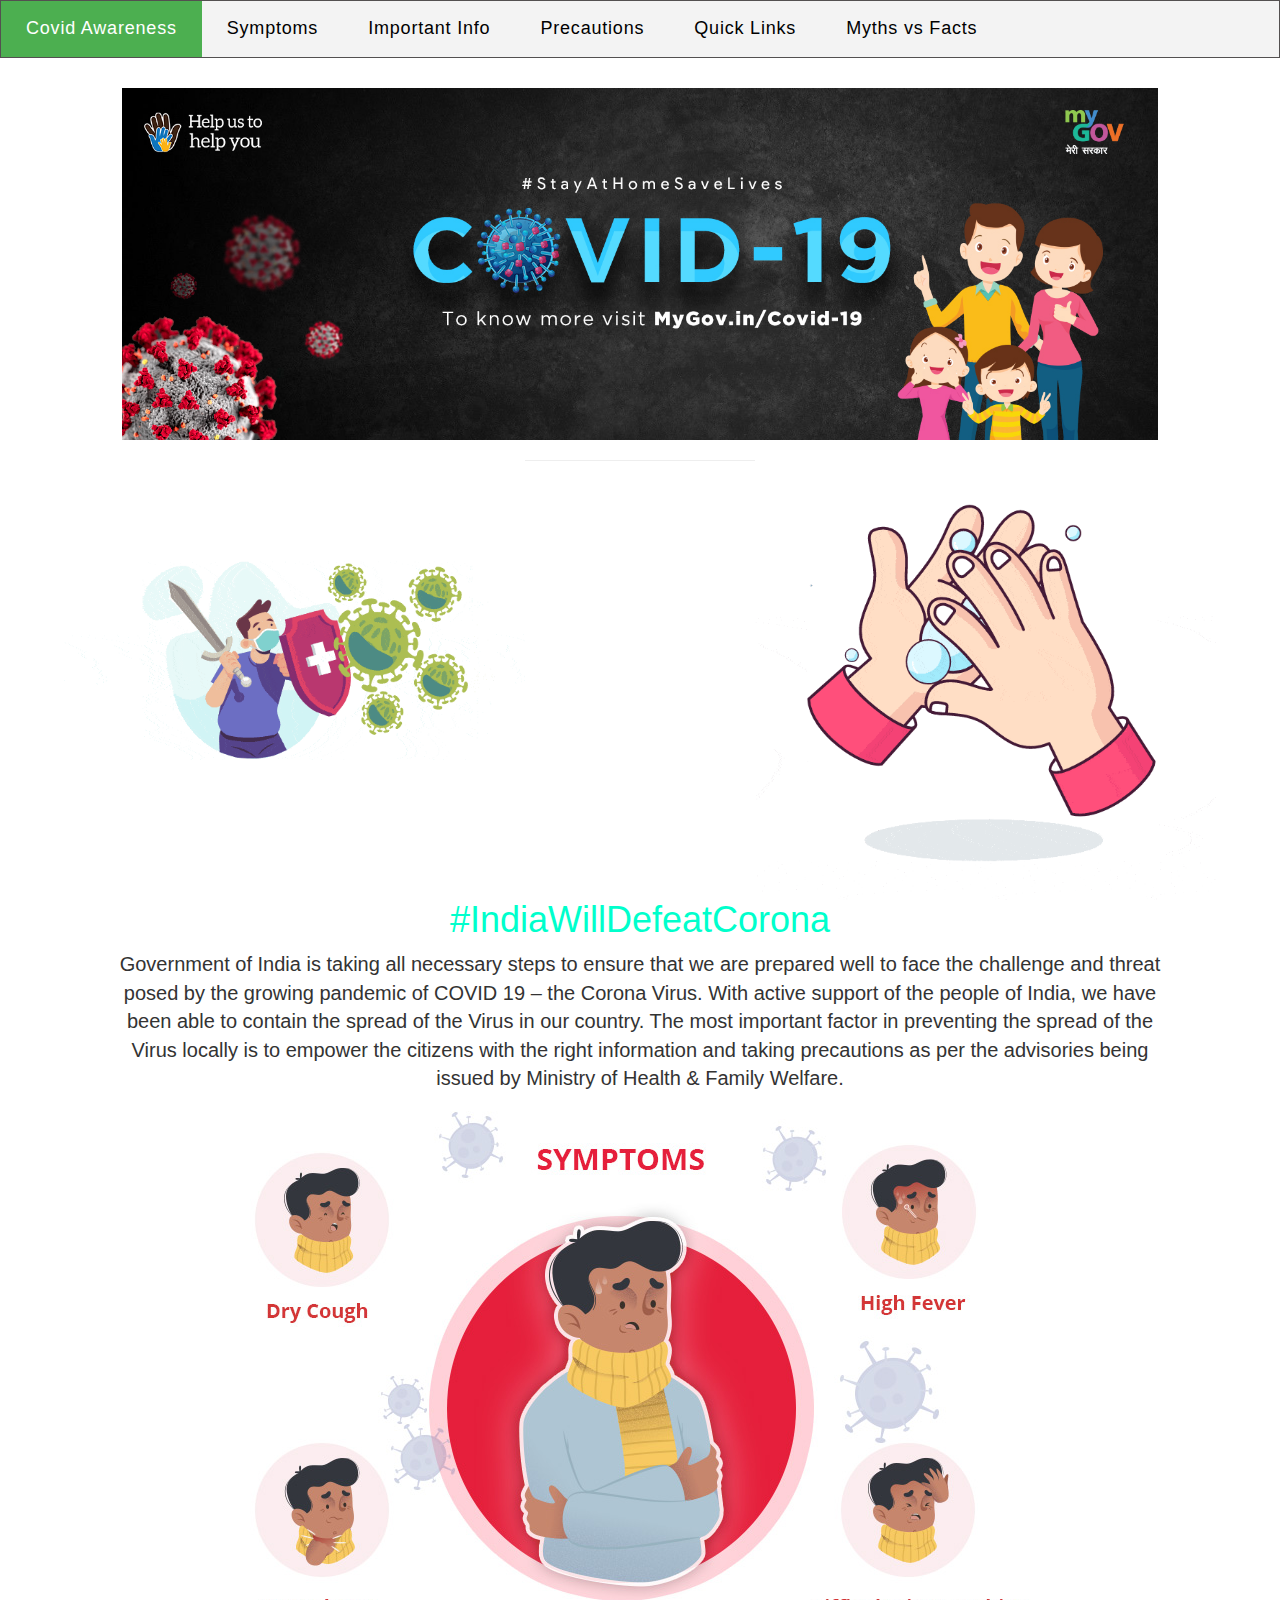
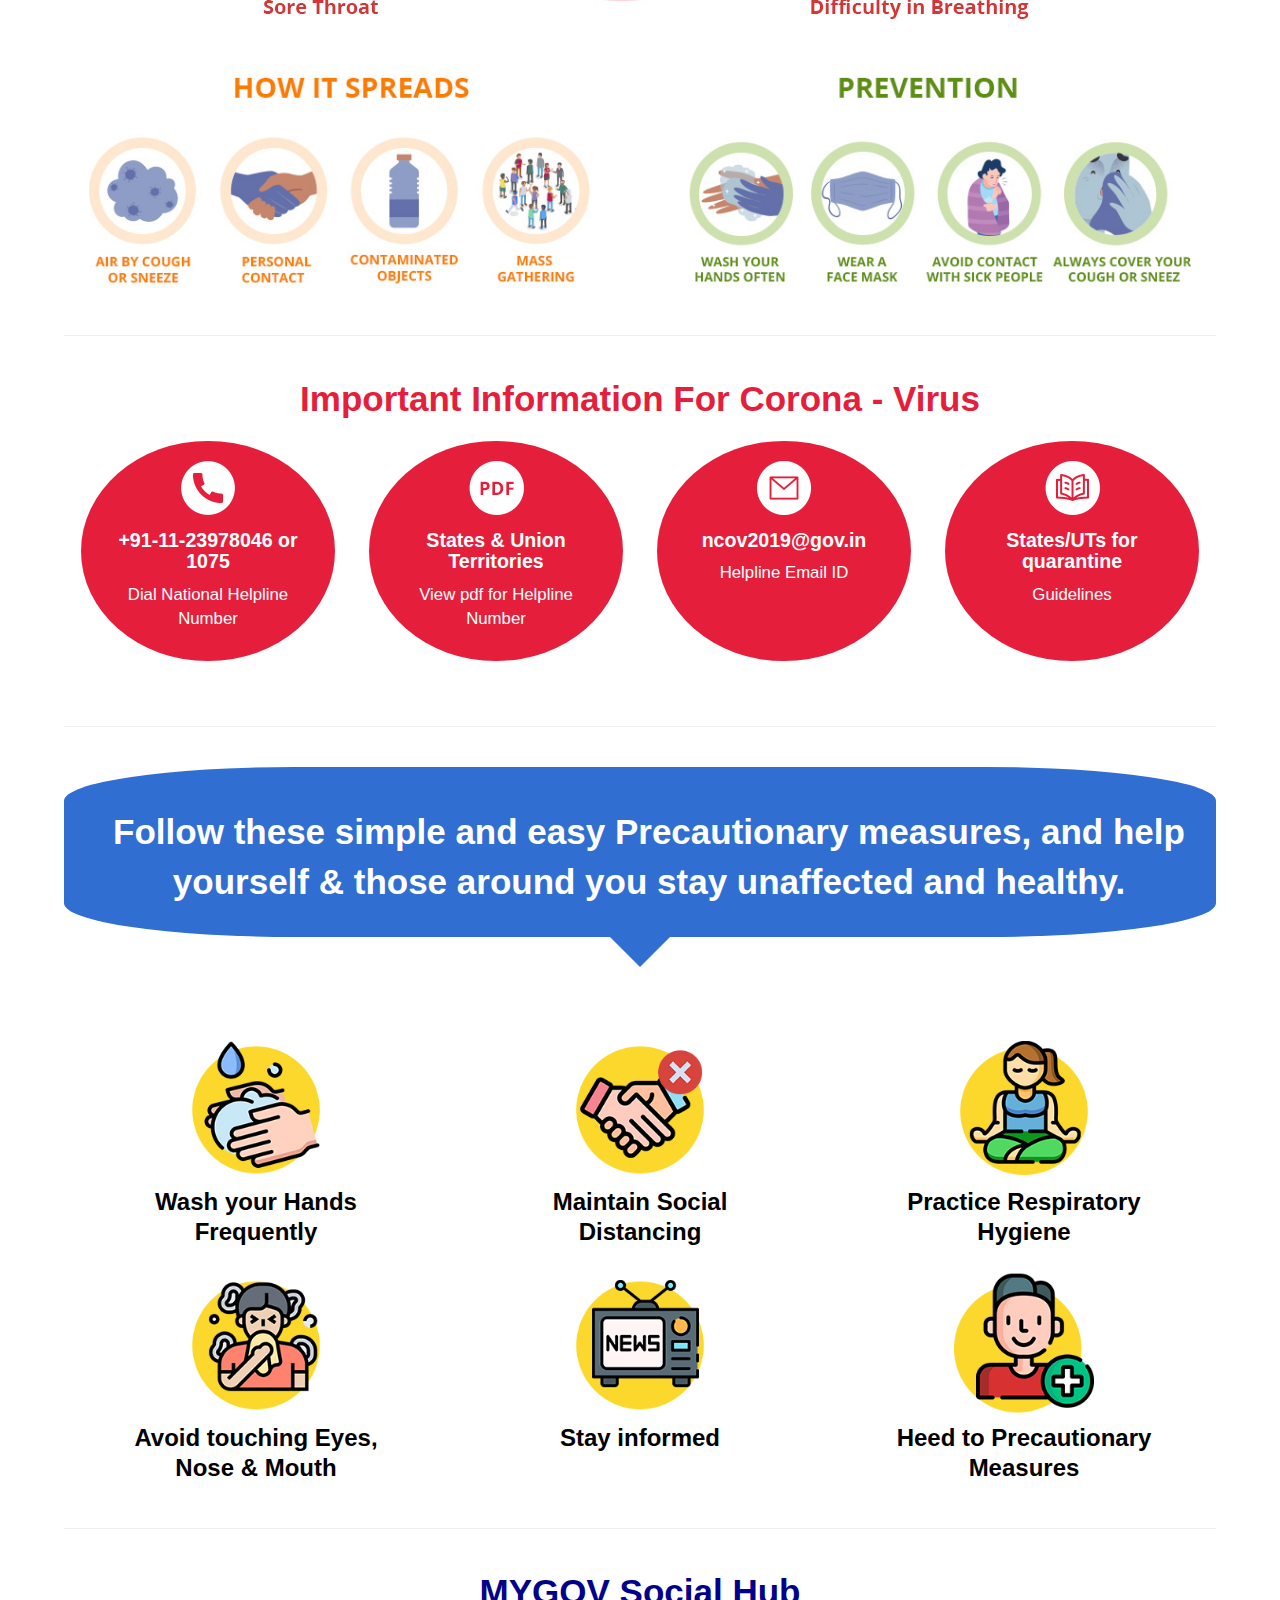
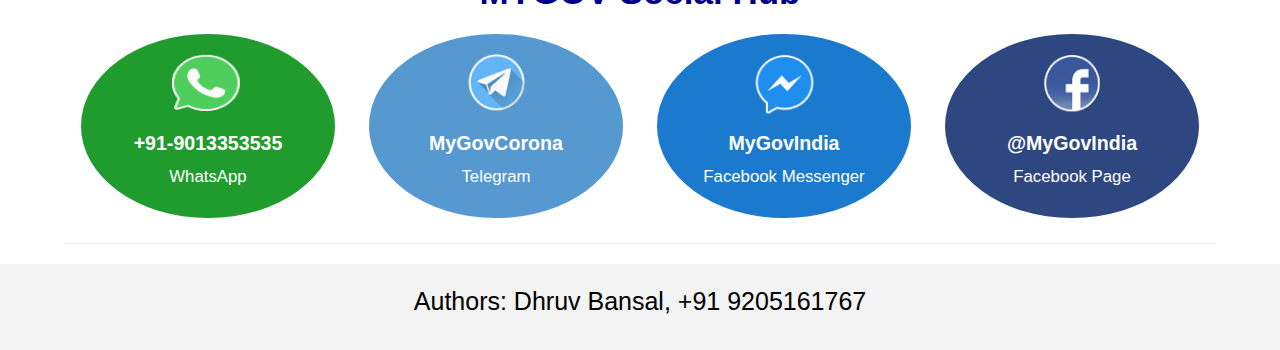
<file: index.html>
<!DOCTYPE html>
<html>
<head>
	<title>Covid Awareness Website</title>
	<link rel="stylesheet" type="text/css" href="css/main.css">
	<link rel="stylesheet" type="text/css" href="css/bootstrap.min.css">
</head>
<body>

	<nav>
		<li><a class="active" href="index.html">Covid Awareness</a></li>
		<li><a href="#symptoms">Symptoms</a></li>
		<li><a href="#impinfo">Important Info</a></li>
		<li><a href="#precautions">Precautions</a></li>
		<li><a href="page2.html#quicklinks">Quick Links</a></li>
		<li><a href="page2.html#mythbusters">Myths vs Facts</a></li>
	</nav>

	<div class="content">
		
		<div class="image1">
			<img src="img/MainImage.jpg">
		</div>
		
		<div class="Gif">
			<div class="Gif1">
				<img src="img/gif/Gif1.gif" style="width:100%">
			</div>	
			<div class="Gif2">
				<img src="img/gif/Gif2.gif" style="width:100%">
			</div>	
		</div>
		<hr><br>
		

		<center><h1 id="hashtag1">#IndiaWillDefeatCorona</h1></center>
		<center><p id="symptoms">Government of India is taking all necessary steps to ensure that we are prepared well to face the challenge and threat posed by the growing pandemic of COVID 19 – the Corona Virus. With active support of the people of India, we have been able to contain the spread of the Virus in our country. The most important factor in preventing the spread of the Virus locally is to empower the citizens with the right information and taking precautions as per the advisories being issued by Ministry of Health & Family Welfare.</p></center>
		
		<div>
			<center><img src="img/symptoms.jpg"></center>
		</div>
		
		<div class="CauseSolution">
			<div class="Causes">
				<img src="img/block-one.jpg" style="width:100%">
			</div>	
			<div class="Causes">
				<img src="img/block-two.jpg" style="width:100%">
			</div>	
		</div>	
		<hr>

		<div class="imp-info-area" id="impinfo">
			<h3 class="important-heading">
				<strong>Important Information For Corona - Virus</strong>
			</h3>
			<div class="block">
				<div class="icon">
					<img src="img/impinfo/icon-one.png" alt="" />
				</div>
				<div class="text-area">
					<h3><strong>+91-11-23978046 or 1075</strong></h3>
					<p>Dial National Helpline Number</p>
				</div>
			</div>

			<div class="block">
				<div class="icon">
					<a href="https://www.mohfw.gov.in/pdf/coronvavirushelplinenumber.pdf" target="_blank">
						<img src="img/impinfo/icon-two.png" alt="" />
					</a>
				</div>
				<div class="text-area"> 
					<a href="https://www.mohfw.gov.in/pdf/coronvavirushelplinenumber.pdf" target="_blank">
					<h3><strong>States &amp; Union Territories</strong></h3>
					<p></p></a>
					<p><a href="https://www.mohfw.gov.in/pdf/coronvavirushelplinenumber.pdf" target="_blank">View pdf for Helpline Number</a></p>
				</div>
			</div>
				
			<div class="block">
				<div class="icon">
					<a href="mailto:ncov2019@gov.in">	
						<img src="img/impinfo/icon-three.png" alt="" />
					</a>
				</div>
				<div class="text-area">
					<a href="mailto:ncov2019@gov.in">	
						<h3><strong>ncov2019@gov.in</strong></h3>
						<p>Helpline Email ID </p>
					</a>
				</div>
			</div>
				
			<div class="block">
				<div class="icon">
					<a href="https://www.mohfw.gov.in/pdf/SOPforqurantine.pdf" target="_blank">
						<img src="img/impinfo/icon-four.png" alt="" />
					</a>
				</div>
				<div class="text-area"> 
					<a href="https://www.mohfw.gov.in/pdf/SOPforqurantine.pdf" target="_blank">
						<h3><strong>States/UTs for quarantine</strong></h3>
					</a>
					<a href="https://www.mohfw.gov.in/pdf/SOPforqurantine.pdf" target="_blank">
						<p>Guidelines</p>
					</a> 
				</div>		
			</div>
		</div>
		<br><hr><br>

		<section class="followSteps" id="precautions">
			<div class="stepHeading">
				<div class="container text-center">
					<h2>Follow these simple and easy Precautionary measures, and help yourself & those around you stay unaffected and healthy. </h2>
				</div>
			</div>
			<div class="steps-covid">
				<div class="container-fluid">
					<div class="row">
						<div class="col-xs-4">
							<div class="covidThumb">
								<img src="img/icons/icon-1.png" alt="icon">
								<span>Wash your Hands <br>Frequently </span>
							</div>
						</div>
						<div class="col-xs-4">
							<div class="covidThumb">
								<img src="img/icons/icon-2.png" alt="icon">
								<span>Maintain Social <br>Distancing </span>
							</div>
						</div>
						<div class="col-xs-4">
							<div class="covidThumb">
								<img src="img/icons/icon-3.png" alt="icon">
								<span>Practice Respiratory <br>Hygiene </span>
							</div>
						</div>
					</div>
					<div class="row">
						<div class="col-xs-4">
							<div class="covidThumb">
								<img src="img/icons/icon-4.png" alt="icon">
								<span>Avoid touching Eyes, <br>Nose & Mouth </span>
							</div>
						</div>
						<div class="col-xs-4">
							<div class="covidThumb">
								<img src="img/icons/icon-5.png" alt="icon">
								<span>Stay informed  </span>
							</div>
						</div>
						<div class="col-xs-4">
							<div class="covidThumb">
								<img src="img/icons/icon-6.png" alt="icon">
								<span>Heed to Precautionary <br>Measures </span>
							</div>
						</div>
					</div>
				</div>
			</div>
		</section>
		<hr>
		<div class="social-hub" id="socialhub">
			<h3 class="important-heading">
				<strong>MYGOV Social Hub</strong>
			</h3>
			<div class="block whatsapp">
				<div class="icon">
					<a href="https://wa.me/919013353535?text=Hi" target="_blank">
						<img src="img/icons/whatsapp.png" alt="" />
					</a>
				</div>
				<div class="text-area"> 
					<a href="https://wa.me/919013353535?text=Hi" target="_blank">
					<h3><strong>+91-9013353535</strong></h3></a>
					<p><a href="https://wa.me/919013353535?text=Hi" target="_blank">WhatsApp</a></p>
				</div>
			</div>

			<div class="block telegram">
				<div class="icon">
					<a href="https://t.me/MyGovCoronaNewsdesk" target="_blank">
						<img src="img/icons/telegram.png" alt="" />
					</a>
				</div>
				<div class="text-area"> 
					<a href="https://t.me/MyGovCoronaNewsdesk" target="_blank">
					<h3><strong>MyGovCorona</strong></h3>
					<p></p></a>
					<p><a href="https://t.me/MyGovCoronaNewsdesk" target="_blank">Telegram</a></p>
				</div>
			</div>
				
			<div class="block messenger">
				<div class="icon">
					<a href="https://www.messenger.com/t/MyGovIndia" target="_blank">
						<img src="img/icons/messenger.png" alt="" />
					</a>
				</div>
				<div class="text-area"> 
					<a href="https://www.messenger.com/t/MyGovIndia" target="_blank">
					<h3><strong>MyGovIndia</strong></h3>
					<p></p></a>
					<p><a href="https://www.messenger.com/t/MyGovIndia" target="_blank">Facebook Messenger</a></p>
				</div>
			</div>
				
			<div class="block facebook">
				<div class="icon">
					<a href="https://www.facebook.com/MyGovIndia/" target="_blank">
						<img src="img/icons/facebook.png" alt="" />
					</a>
				</div>
				<div class="text-area"> 
					<a href="https://www.facebook.com/MyGovIndia/" target="_blank">
					<h3><strong>@MyGovIndia</strong></h3>
					<p></p></a>
					<p><a href="https://www.facebook.com/MyGovIndia/" target="_blank">Facebook Page</a></p>
				</div>
			</div>
		</div>
		<hr>
	</div>

	<footer>
		<p>Authors: Dhruv Bansal, +91 9205161767 </p>
	</footer>
	

</body>
</html>
</file>
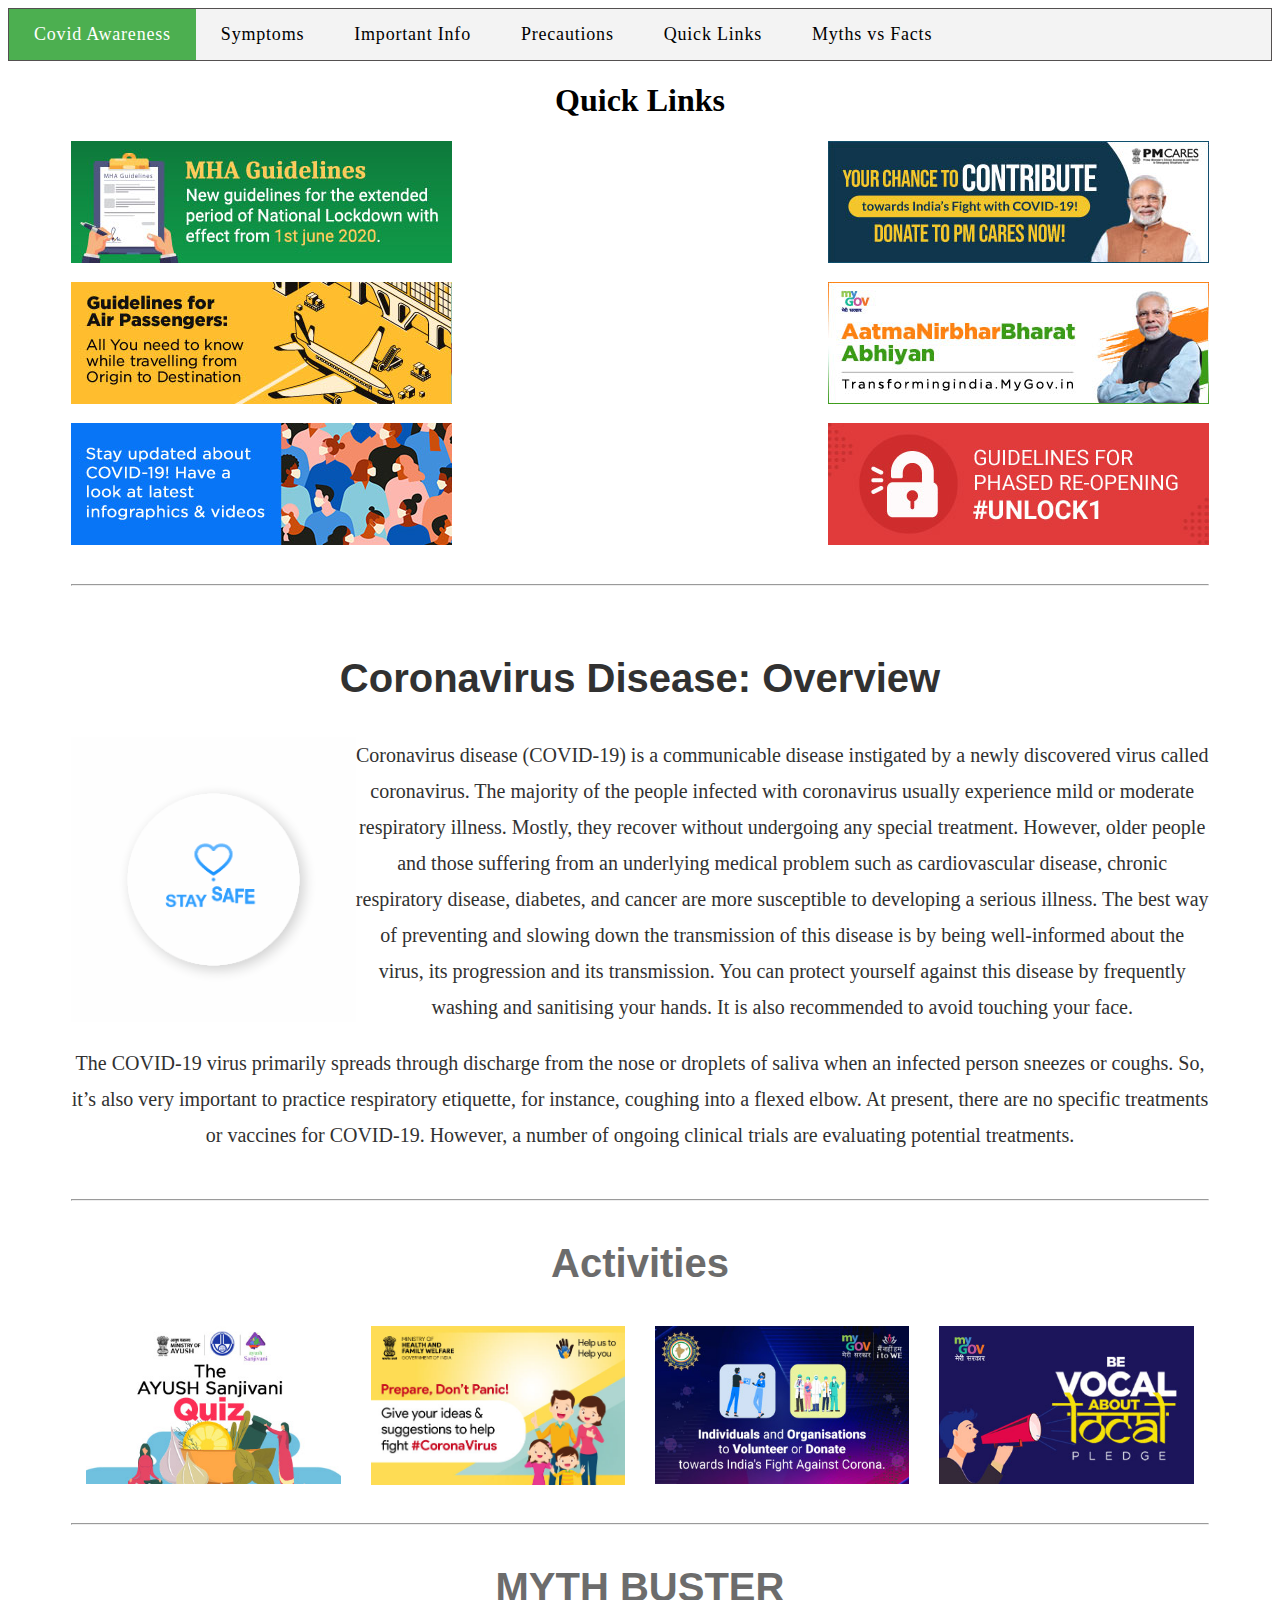
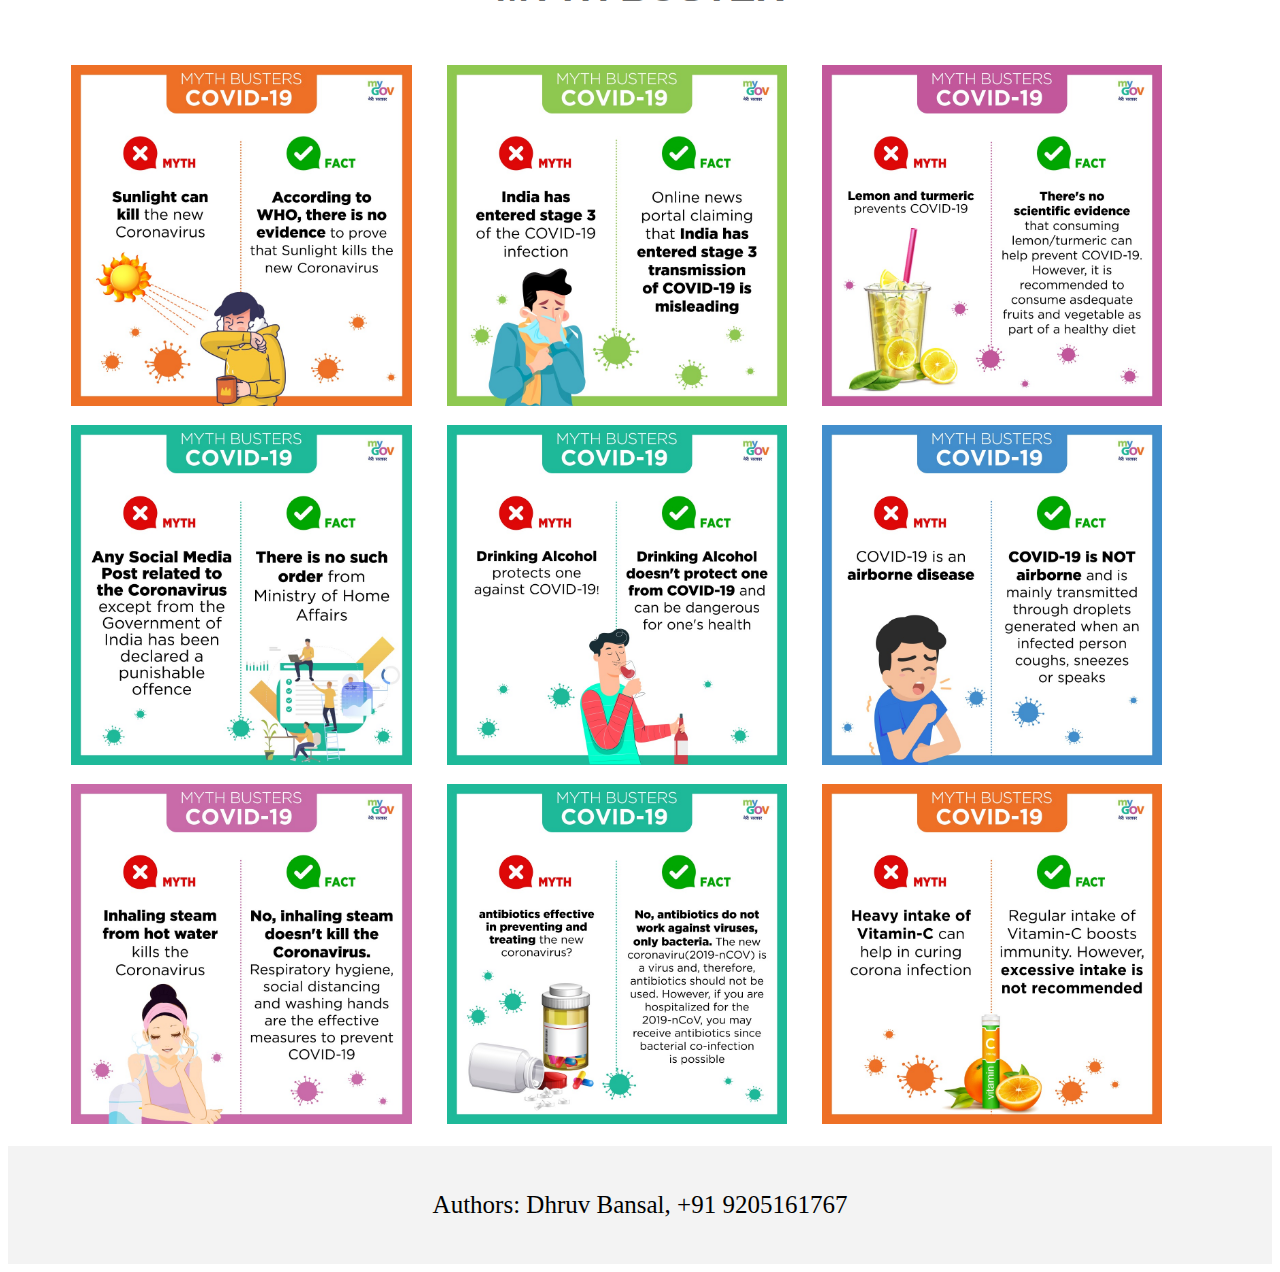
<file: page2.html>
<!DOCTYPE html>
<html>
<head>
	<title>Covid Awareness Website</title>
	<link rel="stylesheet" type="text/css" href="css/page2.css">
	<link rel="stylesheet" type="text/css" href="css/main.css">
</head>

<body>

	<nav>
		<li><a class="active" href="index.html">Covid Awareness</a></li>
		<li><a href="index.html#symptoms">Symptoms</a></li>
		<li><a href="index.html#impinfo">Important Info</a></li>
		<li><a href="index.html#precautions">Precautions</a></li>
		<li><a href="#quicklinks">Quick Links</a></li>
		<li><a href="#mythbusters">Myths vs Facts</a></li>
	</nav>

	<div class="content">

		<div class="quicklinks" id="quicklinks">
			<h1 align="center">Quick Links</h1>
			<div class="container">
				<div class="infoboxes">
					<a href="https://static.mygov.in/rest/s3fs-public/mygov_159098900251307401.pdf" title="Click to view details" target="_blank">
						<img src="img/quicklinks/mha5.jpg" />
					</a>
					<a href="https://www.pmcares.gov.in/en/" title="Click to view details" target="_blank">
						<img src="img/quicklinks/pmcare_donate.jpg" />
					</a>    
					<a href="https://static.mygov.in/rest/s3fs-public/mygov_159015121455063671.pdf" title="Click to view details" target="_blank">
						<img src="img/quicklinks/air-passenger.jpg" />
					</a>
					<a href="https://transformingindia.mygov.in/aatmanirbharbharat/" title="Click to view details" target="_blank">
						<img src="img/quicklinks/aatmanirbhar.jpg" />
					</a>
					<a href="https://transformingindia.mygov.in/covid-19" title="Click to view details" target="_blank">
						<img src="img/quicklinks/transformingindia.jpg" />
					</a>
					<a href="https://static.mygov.in/rest/s3fs-public/mygov_159107209055063671.pdf" title="Click to view details" target="_blank">
						<img src="img/quicklinks/unlock1.jpg" />
					</a>
				</div>
			</div>
		</div>
		<hr>

		<div class="overview">

			<h2 style="text-align: center;"> Coronavirus Disease: Overview </h2>

			<div class="Gif3">
				<img src="img/gif/Gif3.gif" style="width:100%">
			</div>	

			<center><p> Coronavirus disease (COVID-19) is a communicable disease instigated by a newly discovered virus called coronavirus. The majority of the people infected with coronavirus usually experience mild or moderate respiratory illness. Mostly, they recover without undergoing any special treatment. However, older people and those suffering from an underlying medical problem such as cardiovascular disease, chronic respiratory disease, diabetes, and cancer are more susceptible to developing a serious illness. The best way of preventing and slowing down the transmission of this disease is by being well-informed about the virus, its progression and its transmission. You can protect yourself against this disease by frequently washing and sanitising your hands. It is also recommended to avoid touching your face.	</p>
			<p> The COVID-19 virus primarily spreads through discharge from the nose or droplets of saliva when an infected person sneezes or coughs. So, it’s also very important to practice respiratory etiquette, for instance, coughing into a flexed elbow. At present, there are no specific treatments or vaccines for COVID-19. However, a number of ongoing clinical trials are evaluating potential treatments.</p></center>

		</div>
		<br><hr>

		<center>
			<p id="activities"><b>Activities</b></p>
		</center>
	        
        <div>
			<div class="Activity">
				<a href="https://www.mygov.in/group-issue/share-your-ideas-suggestions-help-fight-coronavirus/?utm_source=webcampaign&group_issue&285571">
					<img src="img/Activity1.jpg" style="width:100%">
				</a>
			</div>	
			<div class="Activity">
				<a href="https://quiz.mygov.in/quiz/the-ayush-sanjivani-quiz/">
					<img src="img/Activity2.jpg" style="width:100%">
				</a>
			</div>	
			<div class="Activity">
				<a href="https://self4society.mygov.in/">
					<img src="img/Activity3.jpg" style="width:100%">
				</a>
			</div>	
			<div class="Activity">
				<a href="https://pledge.mygov.in/vocalaboutlocal/">
					<img src="img/Activity4.jpg" style="width:100%">
				</a>
			</div>	
	    </div>	
		    
		 <br><hr color="white">
		 <hr>

		 <center><p id="mythbusters"><b>MYTH BUSTER</b></p></center>    
		 <div class="myths">
			<div class="row">
				<div class="Myth">
					<img src="img/myths/Myth-16.jpg" style="width:100%">
				</div>
				<div class="Myth">
					<img src="img/myths/Myth-15.jpg" style="width:100%">
				</div>
				<div class="Myth">
					<img src="img/myths/Myth-14.jpg" style="width:100%">
				</div>
			</div>
			<br>
			<div class="row">
				<div class="Myth">
					<img src="img/myths/Myth-13.jpg" style="width:100%">
				</div>
				<div class="Myth">
					<img src="img/myths/Myth-12.jpg" style="width:100%">
				</div>
				<div class="Myth">
					<img src="img/myths/Myth-11.jpg" style="width:100%">
				</div>
			</div>
			<br>
			<div class="row">
				<div class="Myth">
					<img src="img/myths/Myth-10.jpg" style="width:100%">
				</div>
				<div class="Myth">
					<img src="img/myths/Myth-9.jpg" style="width:100%">
				</div>
				<div class="Myth">
					<img src="img/myths/Myth-8.jpg" style="width:100%">
				</div>
			</div>
			<br>
		</div>	
	</div><br>

	<footer>
		<p>Authors: Dhruv Bansal, +91 9205161767 </p>
	</footer>

</body>
</html>
</file>
<file: css/main.css>
/* Navbar start */

nav {
  list-style-type: none;
  margin: 1px solid black;
  padding: 0;
  overflow: hidden;
  border: 1px solid #535050;
  background-color: #f3f3f3;
  font-size: 18px;
}

nav li {
  float: left;
}

nav li a {
  display: block;
  color: black;
  text-align: center;
  padding: 15px 25px;
  text-decoration: none;
  /*word-spacing: 2px;*/
  letter-spacing: 0.8px;
}

nav li a:hover:not(.active) {
  background-color: #ddd;
  text-decoration: none;
  text-underline-position: none;
}

nav li a.active {
  color: white;
  background-color: #4CAF50;
  text-decoration: none;
}

/* Navbar end */

.content {
  margin: auto;
  max-width: 90%;
}

hr {
  height: 1px;
  background-color: #ccc;
}

#Title{
  font-size:40px;
  font-size: bold;
  color: #1a75ff;
  text-align: center;
}

.image1 img {
  margin-left: 5%;
  width: 90%;
  padding-top: 30px;
  transition: transform .4s ease-in-out;
}

.image1 img:hover {
  transform: scale(1.1);
}

.overview {
  padding-top: 25px;
}

.overview h2 {
  font-size: 40px;
  color: #313131;
  line-height: 1.3em;
  font-weight: 700;
  font-family: 'Work Sans', sans-serif;
}

.overview p {
  font-size: 20px;
  line-height: 1.8;
  color: #313131;
}

#hashtag1{
  color: #00ffcc
}

#symptoms{
  font-size:20px; 
  padding-left: 40px;
  padding-right: 40px;
}

*{
  box-sizing: border-box;
}

.Gif1 {
  float: left;
  width: 40%;
}

.Gif2 {
  float: right;
  width: 40%;
}

.Gif3 {
  float: left;
  width: 25%;
}

.Causes {
  float: left;
  width: 50%;
  padding: 25px;
  padding-top: 50px;

}
.CauseSolution::after {
  content: "";
  clear: both;
  display: table;
}


/* Important information start */

.imp-info-area {
  margin-top: 25px;
  margin-bottom: 25px;
  display: flex;
  flex-wrap: wrap;
  justify-content: space-around;
}

.block {
  width: 22%;
  float: left;
  padding: 20px;
  background-color: #e51f3b;
  transition: transform .4s ease-in-out;
  border-radius: 50%;
}

.block:hover {
  transform: scale(1.1);
  box-shadow: 0 0 10px rgba(0, 0, 0, 0.5);
}

.important-heading {
  width: 100%;
  margin-bottom: 25px;
  color: #e51f3b;
  font-size: 2.5em;
  text-align: center;
  font-weight: normal;
  line-height: 35px;
}

.icon {
  text-align: center;
}

.text-area {
  color: #fff;
  text-align: center;
}

.text-area p {
  color: #fff;
  text-align: center;
  font-size: 1.2em;
}

.text-area a {
  color: #fff;
  text-align: center;
  text-decoration: none;
}

.text-area a:hover {
  color: #fff;
  text-align: center;
  text-decoration: none;
}

.text-area h3 {
  color: #fff;
  font-size: 1.4em;
  margin-top: 15px;
}

/* Important information end */

/*Precautions section start*/


.stepHeading
{ 
  background: #316ed2; 
  padding: 20px 0px; 
  position: relative;
  border-radius: 20%;
}

.stepHeading h2
{ 
  font-size: 35px; 
  color: #fff; 
  line-height: 50px; 
  font-weight: bold;
}

.stepHeading::after{
  top: 100%;
  left: 50%;
  border: solid transparent;
  content: " ";
  height: 0;
  width: 0;
  position: absolute;
  pointer-events: none;
  border-color: rgba(49, 110, 210, 0);
  border-top-color: #316ed2;
  border-width: 30px;
  margin-left: -30px;
}

.steps-covid
{ 
  padding: 100px 0 0 0;
}

.covidThumb
{ 
  text-align: center; 
}

.covidThumb img 
{ 
  width: 140px;
  transition: transform .4s ease-in-out;
}

.covidThumb img:hover {
  transform: scale(1.2);
}

.covidThumb span
{ 
  display: block; 
  font-size: 24px; 
  line-height: 30px; 
  font-weight: bold; 
  color: #000; 
  margin-top: 5px;
  margin-bottom: 25px;
}  

/*Precautions section end*/


/*Footer starts*/

footer {
  text-align: center;
  padding: 20px;
  background-color: #f3f3f3;
  color: black;
  font-size: 25px;
}

footer a {
  color: black;
  text-decoration: none;
}

footer a:hover{
  text-decoration: none;
  color: black;
}

footer a:active {
  text-decoration: none;
  color: black;
}

footer a:visited {
  text-decoration: none;
  color: black;
}

/*Footer marker-end: */


.social-hub {
  margin-top: 25px;
  margin-bottom: 25px;
  display: flex;
  flex-wrap: wrap;
  justify-content: space-around;
}

.social-hub .block {
  border-radius: 60%;
}

.social-hub .important-heading {
  color: darkblue;
}

.social-hub .icon img {
  width: 72px;
  height: 64px;
}

.social-hub .whatsapp {
  background-color: #209c2e;
}

.social-hub .telegram {
  background-color: #5599d0;
}

.social-hub .messenger {
  background-color: #1b7acd;
}

.social-hub .facebook {
  background-color: #2e4780;
}
</file>
<file: css/page2.css>
/* Quick links */

.quicklinks {	
	margin: 0 auto;	
}

.infoboxes {
	margin-bottom: 20px;
	display: flex;
	justify-content: space-between;
	flex-wrap: wrap;
}

.infoboxes a {
	margin-bottom: 15px;
}

/* Quick Links end */


/* Activities Section */

#activities, #mythbusters{
	font-family: 'Roboto', sans-serif;
	font-size: 40px;
	font-weight: bold;
	vertical-align: baseline;
	text-decoration: none;
	color: #6c6c6c;
}

.Activity {
  float: left;
  width: 25%;
  padding: 15px;
  padding-top: 0px;
  padding-bottom: 25px;
  transition: transform 0.5s ease-in-out;
}

.Activity:hover {
  transform: scale(1.05);
  
}

/* Activities Section end */

/* Myths Section */

.Myth {
  float: left;
  width: 33%;
  padding: 15px 35px 0 0;
  transition: transform .8s ease-in-out;
}

.Myth:hover{
  transform: scale(1.03);
}

.content::after {
  content: "";
  clear: both;
  display: table;
}

/* Myths Section end */
</file>
